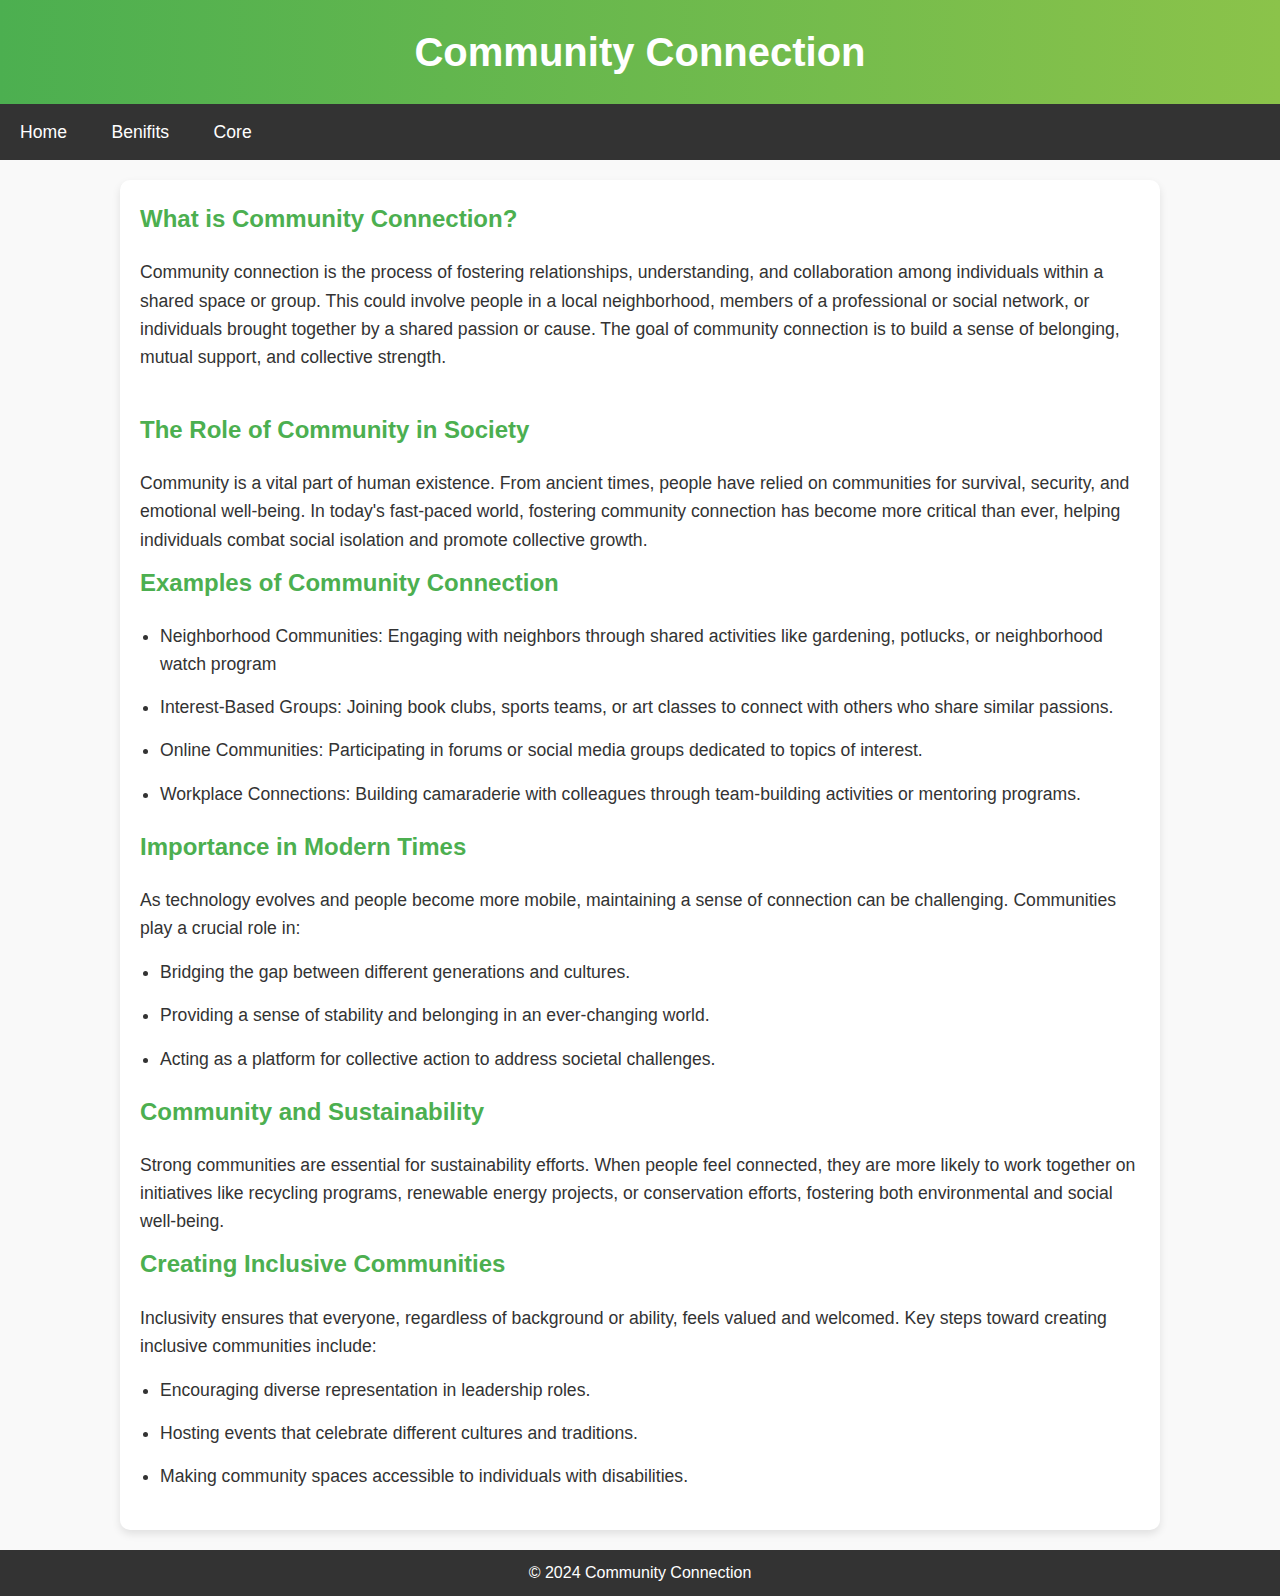
<file: index.html>
<!DOCTYPE html>
<html lang="en">
<head>
    <meta charset="UTF-8">
    <meta name="viewport" content="width=device-width, initial-scale=1.0">
    <title>Community Connection</title>
    <link rel="stylesheet" href="styles.css">

</head>
<body>
    <header>
        <h1>Community Connection</h1>
    </header>
    <nav>
        <a href="index.html">Home</a>
        <a href="benefits.html">Benifits</a>
        <a href="core.html">Core</a>
    </nav>
    <main>
        <section>
            <h2>What is Community Connection?</h2>
            <p>Community connection is the process of fostering relationships, understanding, and collaboration among individuals within a shared space or group. This could involve people in a local neighborhood, members of a professional or social network, or individuals brought together by a shared passion or cause. The goal of community connection is to build a sense of belonging, mutual support, and collective strength.</p>
            <img scr="images/multinational-crowd-people-standing-together-flat-illustration-portrait-cartoon-diverse-young-old-men-women-kids_74855-14122.avif">
        </section>
        <section>
            <h2>The Role of Community in Society</h2>
            <p>Community is a vital part of human existence. From ancient times, people have relied on communities for survival, security, and emotional well-being. In today's fast-paced world, fostering community connection has become more critical than ever, helping individuals combat social isolation and promote collective growth.</p>
        </section>

        <section>
            <h2>Examples of Community Connection</h2>
            <ul>
                <li>Neighborhood Communities: Engaging with neighbors through shared activities like gardening, potlucks, or neighborhood watch program</li>
                <li>Interest-Based Groups: Joining book clubs, sports teams, or art classes to connect with others who share similar passions.</li>
                <li>Online Communities: Participating in forums or social media groups dedicated to topics of interest.</li>
                <li>Workplace Connections: Building camaraderie with colleagues through team-building activities or mentoring programs.</li>
            </ul>
        </section>
    </section>
    <section>
        <h2>Importance in Modern Times</h2>
        <p>As technology evolves and people become more mobile, maintaining a sense of connection can be challenging. Communities play a crucial role in:</p>
        <ul>
            <li>Bridging the gap between different generations and cultures.</li>
            <li>Providing a sense of stability and belonging in an ever-changing world.</li>
            <li>Acting as a platform for collective action to address societal challenges.</li>
        </ul>
    </section>
    <section>
        <h2>Community and Sustainability</h2>
        <p>Strong communities are essential for sustainability efforts. When people feel connected, they are more likely to work together on initiatives like recycling programs, renewable energy projects, or conservation efforts, fostering both environmental and social well-being.</p>
    </section>
    <section>
        <h2>Creating Inclusive Communities</h2>
        <p>Inclusivity ensures that everyone, regardless of background or ability, feels valued and welcomed. Key steps toward creating inclusive communities include:</p>
        <ul>
            <li>Encouraging diverse representation in leadership roles.</li>
            <li>Hosting events that celebrate different cultures and traditions.</li>
            <li>Making community spaces accessible to individuals with disabilities.</li>
        </ul>
    </section>

    </main>
    <footer>
        <p>&copy; 2024 Community Connection</p>
    </footer>
</body>
</html>
</file>
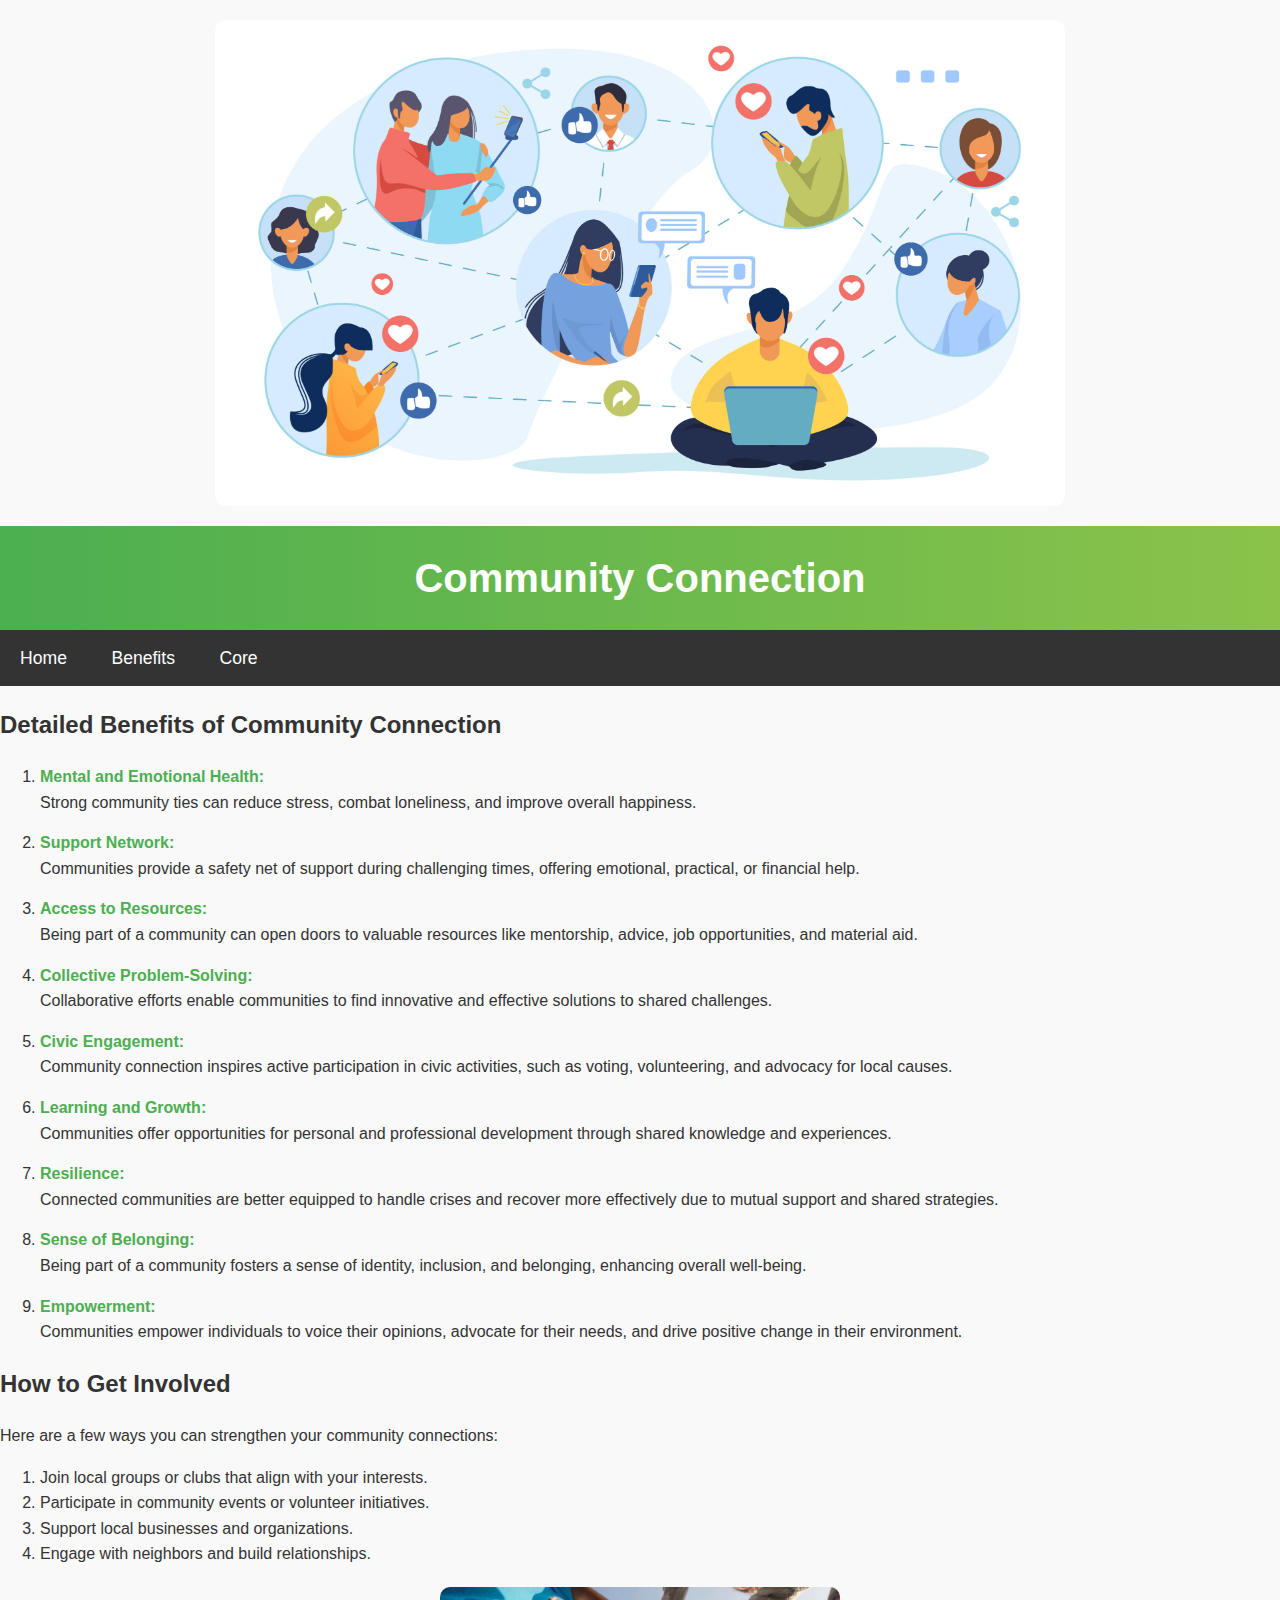
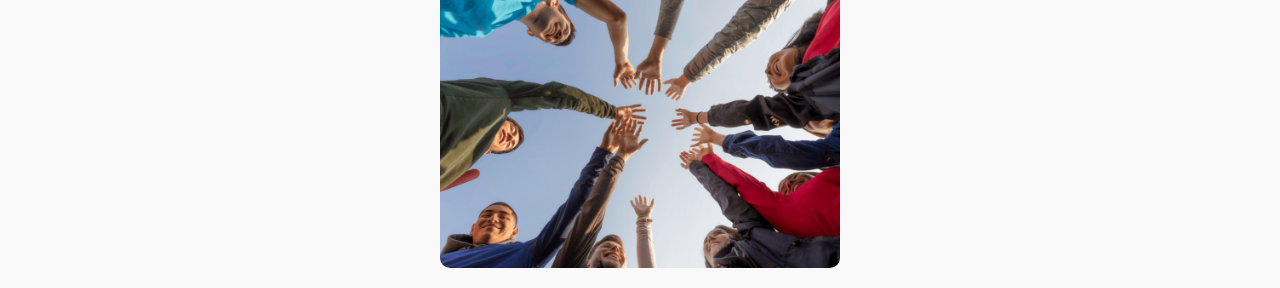
<file: benefits.html>
<!DOCTYPE html>
<html lang="en">
<head>
    <meta charset="UTF-8">
    <meta name="viewport" content="width=device-width, initial-scale=1.0">
    <title>Community Connection</title>
    <link rel="stylesheet" href="styles.css">
    <img src="images/4575-scaled.jpg" width="850px" height="450px" >
</head>
<body>
    <header>
        <h1>Community Connection</h1>
    </header>
    <nav>
        <a href="index.html">Home</a>
        <a href="benefits.html">Benefits</a>
        <a href="core.html">Core</a>
    </nav>
  
<body>
    
    <section>
        <h2>Detailed Benefits of Community Connection</h2>
        <ol>
            <li style="margin-bottom: 15px;"><strong>Mental and Emotional Health:</strong> <br>Strong community ties can reduce stress, combat loneliness, and improve overall happiness.</li>
            <li style="margin-bottom: 15px;"><strong>Support Network:</strong> <br>Communities provide a safety net of support during challenging times, offering emotional, practical, or financial help.</li>
            <li style="margin-bottom: 15px;"><strong>Access to Resources:</strong> <br>Being part of a community can open doors to valuable resources like mentorship, advice, job opportunities, and material aid.</li>
            <li style="margin-bottom: 15px;"><strong>Collective Problem-Solving:</strong> <br>Collaborative efforts enable communities to find innovative and effective solutions to shared challenges.</li>
            <li style="margin-bottom: 15px;"><strong>Civic Engagement:</strong> <br>Community connection inspires active participation in civic activities, such as voting, volunteering, and advocacy for local causes.</li>
            <li style="margin-bottom: 15px;"><strong>Learning and Growth:</strong> <br>Communities offer opportunities for personal and professional development through shared knowledge and experiences.</li>
            <li style="margin-bottom: 15px;"><strong>Resilience:</strong> <br>Connected communities are better equipped to handle crises and recover more effectively due to mutual support and shared strategies.</li>
            <li style="margin-bottom: 15px;"><strong>Sense of Belonging:</strong> <br>Being part of a community fosters a sense of identity, inclusion, and belonging, enhancing overall well-being.</li>
            <li style="margin-bottom: 15px;"><strong>Empowerment:</strong> <br>Communities empower individuals to voice their opinions, advocate for their needs, and drive positive change in their environment.</li>
        </ol>
    </section>

    <section>
        <h2>How to Get Involved</h2>
        <p>Here are a few ways you can strengthen your community connections:</p>
        <ol>
            <li>Join local groups or clubs that align with your interests.</li>
            <li>Participate in community events or volunteer initiatives.</li>
            <li>Support local businesses and organizations.</li>
            <li>Engage with neighbors and build relationships.</li>
        </ol>
    </section>
    <img src="images/65654c4561d0e633205714.png" width="400px" height="200px">
    </main>
</body>
</html>
</file>
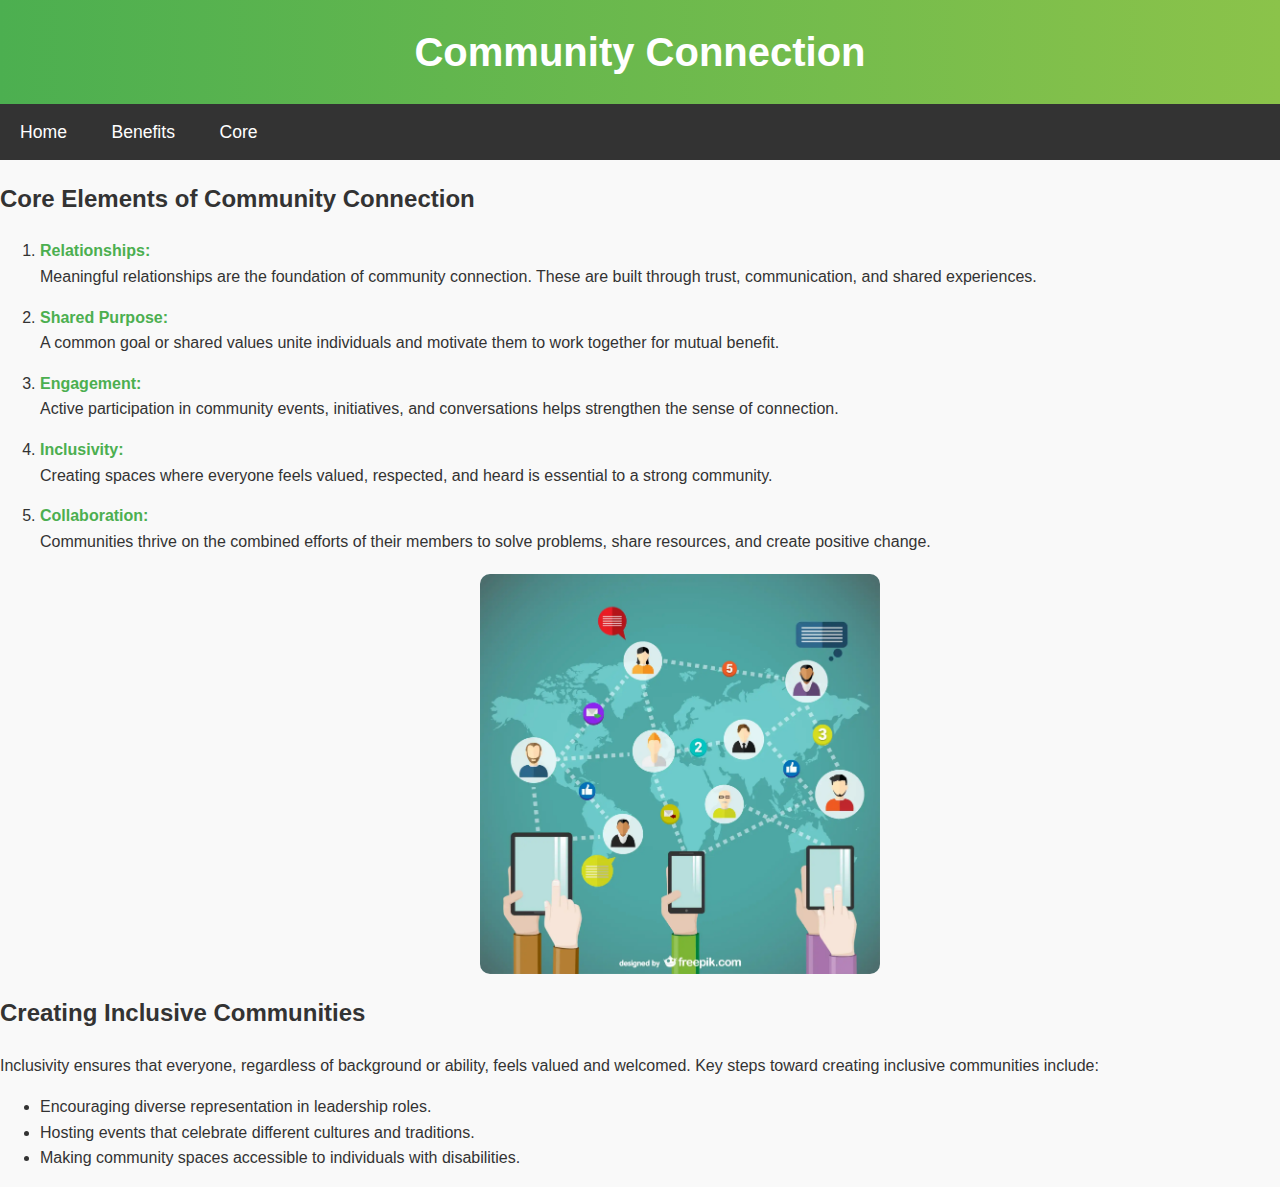
<file: core.html>
<!DOCTYPE html>
<html lang="en">
<head>
    <meta charset="UTF-8">
    <meta name="viewport" content="width=device-width, initial-scale=1.0">
    <title>Community Connection</title>
    <link rel="stylesheet" href="styles.css">
</head>
<body>
    <header>
        <h1>Community Connection</h1>
    </header>
    <nav>
        <a href="community connection.html">Home</a>
        <a href="benefits.html">Benefits</a>
        <a href="core.html">Core</a>
    </nav>
    <h2>Core Elements of Community Connection</h2>
<section>
    <ol>
        <li style="margin-bottom: 15px;"><strong>Relationships:</strong> <br> Meaningful relationships are the foundation of community connection. These are built through trust, communication, and shared experiences.</li>
        <li style="margin-bottom: 15px;"><strong>Shared Purpose:</strong> <br> A common goal or shared values unite individuals and motivate them to work together for mutual benefit.</li>
        <li style="margin-bottom: 15px;"><strong>Engagement:</strong> <br> Active participation in community events, initiatives, and conversations helps strengthen the sense of connection.</li>
        <li style="margin-bottom: 15px;"><strong>Inclusivity:</strong> <br> Creating spaces where everyone feels valued, respected, and heard is essential to a strong community.</li>
        <li style="margin-bottom: 15px;"><strong>Collaboration:</strong> <br> Communities thrive on the combined efforts of their members to solve problems, share resources, and create positive change.</li>
        
    <ol>
        <img src="images/2024.03.04_EPIQ_Driving-In-person-Event-Attendance-via-Online-Community-Building_Graphic.webp" width="400" height="100">
    
</section> 
<section>
    <h2>Creating Inclusive Communities</h2>
    <p>Inclusivity ensures that everyone, regardless of background or ability, feels valued and welcomed. Key steps toward creating inclusive communities include:</p>
    <ul>
        <li>Encouraging diverse representation in leadership roles.</li>
        <li>Hosting events that celebrate different cultures and traditions.</li>
        <li>Making community spaces accessible to individuals with disabilities.</li>
    </ul>
</section>
</file>
<file: styles.css>
/* styles.css */

body {
    font-family: Arial, sans-serif;
    margin: 0;
    padding: 0;
    line-height: 1.6;
    color: #333;
    background-color: #f9f9f9;
}

header {
    background: linear-gradient(90deg, #4caf50, #8bc34a);
    color: white;
    padding: 20px 0;
    text-align: center;
}

header h1 {
    font-size: 2.5em;
    margin: 0;
}

nav {
    background-color: #333;
    overflow: hidden;
}

nav a {
    color: white;
    text-decoration: none;
    padding: 14px 20px;
    display: inline-block;
    font-size: 1.1em;
}

nav a:hover {
    background-color: #575757;
}

main {
    max-width: 1000px;
    margin: 20px auto;
    padding: 20px;
    background: white;
    box-shadow: 0 4px 8px rgba(0, 0, 0, 0.1);
    border-radius: 10px;
}

main h2 {
    color: #4caf50;
    margin-top: 0;
}

main p, main li {
    font-size: 1.1em;
    margin-bottom: 10px;
}

main ol, main ul {
    padding-left: 20px;
    margin-bottom: 20px;
}

main ol li, main ul li {
    margin-bottom: 15px;
}

footer {
    background: #333;
    color: white;
    text-align: center;
    padding: 10px 0;
    position: relative;
    bottom: 0;
    width: 100%;
}

footer p {
    margin: 0;
}

/* Add spacing and styling for images */
img {
    display: block;
    margin: 20px auto;
    max-width: 100%;
    height: auto;
    border-radius: 10px;
}

/* Highlight key terms */
strong {
    color: #4caf50;
}

/* Add hover effects for lists */
main ul li:hover, main ol li:hover {
    background-color: #f1f1f1;
    padding: 5px;
    border-radius: 5px;
}

/* Responsive design for smaller screens */
@media (max-width: 768px) {
    body {
        padding: 10px;
    }

    nav a {
        display: block;
        text-align: center;
    }

    main {
        padding: 10px;
    }
}
</file>
